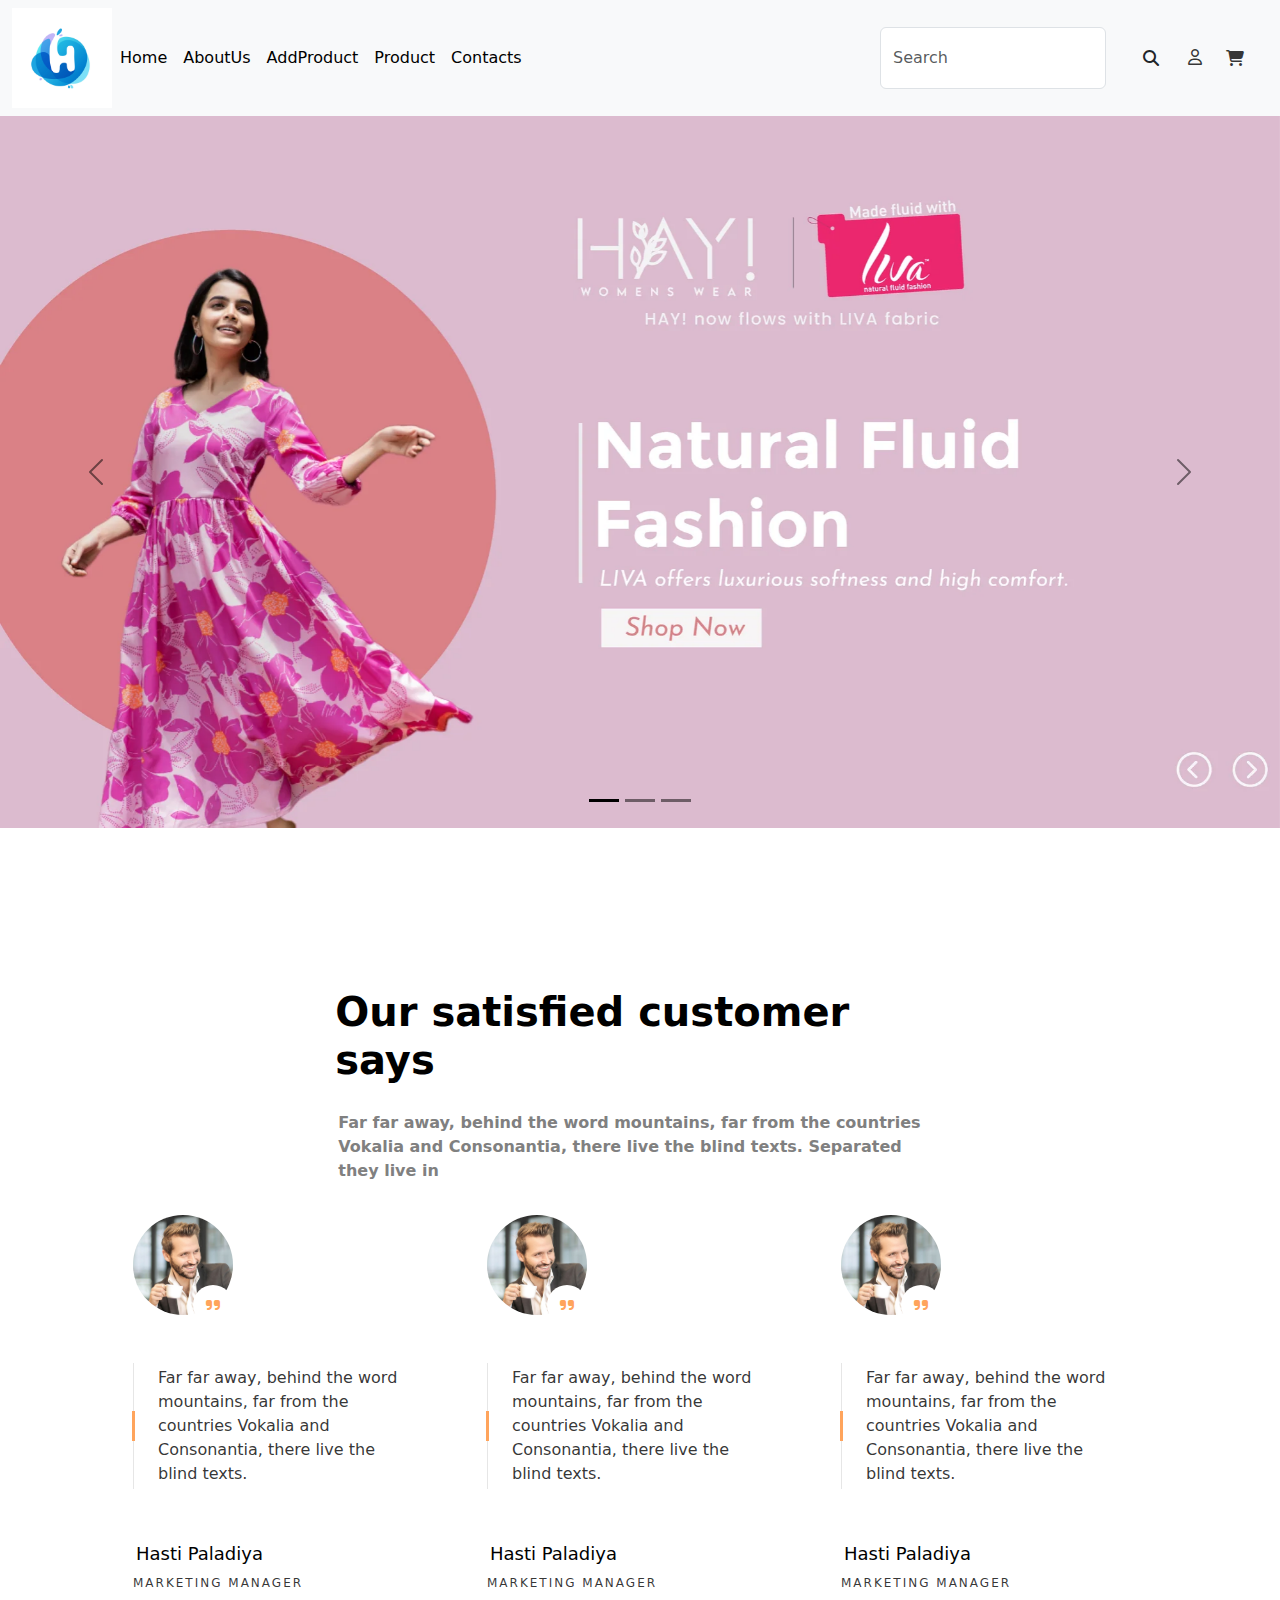
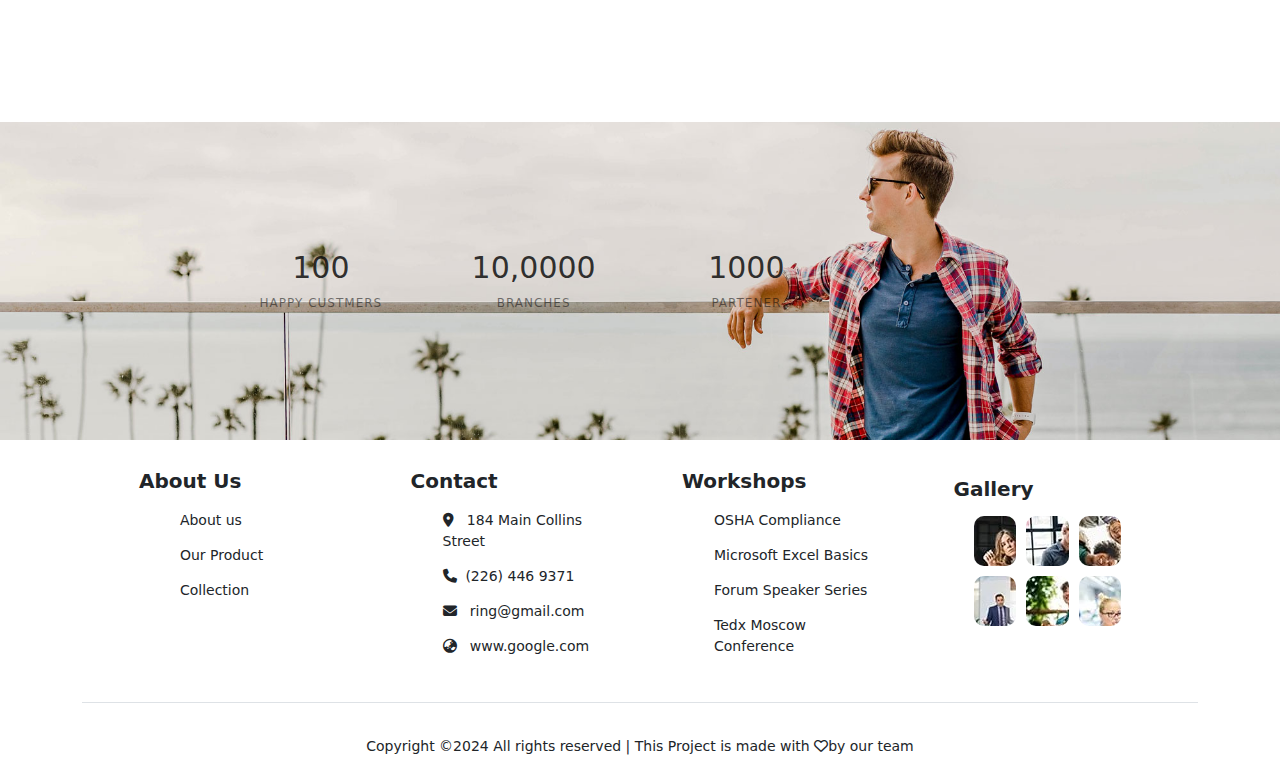
<file: index.html>
<!DOCTYPE html>
<html lang="en">
<head>
    <meta charset="UTF-8">
    <meta name="viewport" content="width=device-width, initial-scale=1.0">
    <title>website</title>
    <link href="https://cdn.jsdelivr.net/npm/bootstrap@5.3.3/dist/css/bootstrap.min.css" rel="stylesheet" integrity="sha384-QWTKZyjpPEjISv5WaRU9OFeRpok6YctnYmDr5pNlyT2bRjXh0JMhjY6hW+ALEwIH" crossorigin="anonymous">
    <script src="https://cdn.jsdelivr.net/npm/bootstrap@5.3.3/dist/js/bootstrap.bundle.min.js" integrity="sha384-YvpcrYf0tY3lHB60NNkmXc5s9fDVZLESaAA55NDzOxhy9GkcIdslK1eN7N6jIeHz" crossorigin="anonymous"></script>
<link rel="stylesheet" href="/css/all.min.css">
<link rel="stylesheet" href="/css/style.css">
</head>
<body>
   <div id="navbar"></div>

   <section class="padding-80">
    <div id="carouselExampleDark" class="carousel carousel-dark slide">
        <div class="carousel-indicators">
          <button type="button" data-bs-target="#carouselExampleDark" data-bs-slide-to="0" class="active" aria-current="true" aria-label="Slide 1"></button>
          <button type="button" data-bs-target="#carouselExampleDark" data-bs-slide-to="1" aria-label="Slide 2"></button>
          <button type="button" data-bs-target="#carouselExampleDark" data-bs-slide-to="2" aria-label="Slide 3"></button>
        </div>
        <div class="carousel-inner">
          <div class="carousel-item active" data-bs-interval="10000">
            <img src="/images/web-banners-6.webp" class="d-block w-100" alt="...">
            <!-- <h2 class="womens">Women Collection 2024</h2>
            <button class="btn btn-info collecttion">View Collection</button> -->
           
          </div>
          <div class="carousel-item" data-bs-interval="2000">
            <img src="/images/ec-web-banners_3cd9816d-08df-4107-af7a-470e6a4978a6.webp" class="d-block w-100" alt="...">
            <!-- <div class="carousel-caption d-none d-md-block">
              <h5>Second slide label</h5>
              <p>Some representative placeholder content for the second slide.</p>
            </div> -->
          </div>
          <div class="carousel-item">
            <img src="/images/hand-drawn-fashion-collection-facebook-cover_23-2149919666.jpg" class="d-block w-100" alt="...">
            <!-- <div class="carousel-caption d-none d-md-block">
              <h5>Third slide label</h5>
              <p>Some representative placeholder content for the third slide.</p>
            </div> -->
          </div>
        </div>
        <button class="carousel-control-prev" type="button" data-bs-target="#carouselExampleDark" data-bs-slide="prev">
          <span class="carousel-control-prev-icon" aria-hidden="true"></span>
          <span class="visually-hidden">Previous</span>
        </button>
        <button class="carousel-control-next" type="button" data-bs-target="#carouselExampleDark" data-bs-slide="next">
          <span class="carousel-control-next-icon" aria-hidden="true"></span>
          <span class="visually-hidden">Next</span>
        </button>
      </div>
   </section>
<div id="boxes"></div>
   <section class="padding-80 stistify-cus padding-top">
    <div class="container">
        <div class="row justify-content-center mb-5 pb-3">
            <div class="col-md-7 heading-section">
                <h2 class="mb-4">Our satisfied customer says</h2>
                <p>Far far away, behind the word mountains, far from the countries Vokalia and Consonantia, there live the blind texts. Separated they live in</p>
            </div>
        </div>
        <div class="row">
            <div class="col-md-12 d-flex">
               <div class="center" style="width: 350px; margin-right: 30px;" >
                <div class="item">
                    <div class="photo p-4 pb-5">
                        <div class="user-img mb-5" style="background-image: url(/images/person_1.jpg);">
                            <span class="quate d-flex align-items-center justify-content-center">
                                <i class="fa-solid fa-quote-right"></i> </span>
                            
                        </div>
                        <div class="text-inf">
                            <p class="mb-5 pl-4 line">Far far away, behind the word mountains, far from the countries Vokalia and Consonantia, there live the blind texts.</p>
                            <p class="name">Hasti Paladiya</p>
                            <span class="position">Marketing Manager</span>
                        </div>
                    </div>
                </div>
               </div>
               <div class="center" style="width: 350px; margin-right: 30px;" >
                <div class="item">
                    <div class="photo p-4 pb-5">
                        <div class="user-img mb-5" style="background-image: url(/images/person_1.jpg);">
                            <span class="quate d-flex align-items-center justify-content-center">
                                <i class="fa-solid fa-quote-right"></i> </span>
                            
                        </div>
                        <div class="text-inf">
                            <p class="mb-5 pl-4 line">Far far away, behind the word mountains, far from the countries Vokalia and Consonantia, there live the blind texts.</p>
                            <p class="name">Hasti Paladiya</p>
                            <span class="position">Marketing Manager</span>
                        </div>
                    </div>
                </div>
               </div>
               <div class="center" style="width: 350px; margin-right: 30px;" >
                <div class="item">
                    <div class="photo p-4 pb-5">
                        <div class="user-img mb-5" style="background-image: url(/images/person_1.jpg);">
                            <span class="quate d-flex align-items-center justify-content-center">
                                <i class="fa-solid fa-quote-right"></i> </span>
                            
                        </div>
                        <div class="text-inf">
                            <p class="mb-5 pl-4 line">Far far away, behind the word mountains, far from the countries Vokalia and Consonantia, there live the blind texts.</p>
                            <p class="name">Hasti Paladiya</p>
                            <span class="position">Marketing Manager</span>
                        </div>
                    </div>
                </div>
               </div>
            </div>

        </div>
    </div>
   </section>

   <section class="bckg-img f-section f-counter" id="section-counter" style="background-image: url(/images/bg_4.jpg);">
    <div class="container"> 
        <div class="row justify-content-center">
            <div class="col-10">
                <div class="row py-5">
                    <div class="col-3 d-flex justify-content-center f-animate">
                        <div class="text-center">
                            <div class="text">
                                <h2 class="number" id="count1">100</h2>
                                <span>Happy Custmers</span>
                            </div>
                        </div>

                    </div>
                    <div class="col-3 d-flex justify-content-center f-animate">
                        <div class="text-center">
                            <div class="text">
                                <h2 class="number" id="count2">10,0000</h2>
                                <span>branches</span>
                            </div>
                        </div>

                    </div>
                    <div class="col-3 d-flex justify-content-center f-animate">
                        <div class="text-center">
                            <div class="text">
                                <h2 class="number" id="count3">1000</h2>
                                <span>partener</span>
                            </div>
                        </div>

                    </div>
                  
                </div>

            </div>

        </div>

    </div>
   </section>

   <!-- footer section start -->
   <div id="footer"></div>

</body>
<script src="/js/index.js" type="module"></script>
</html>
</file>
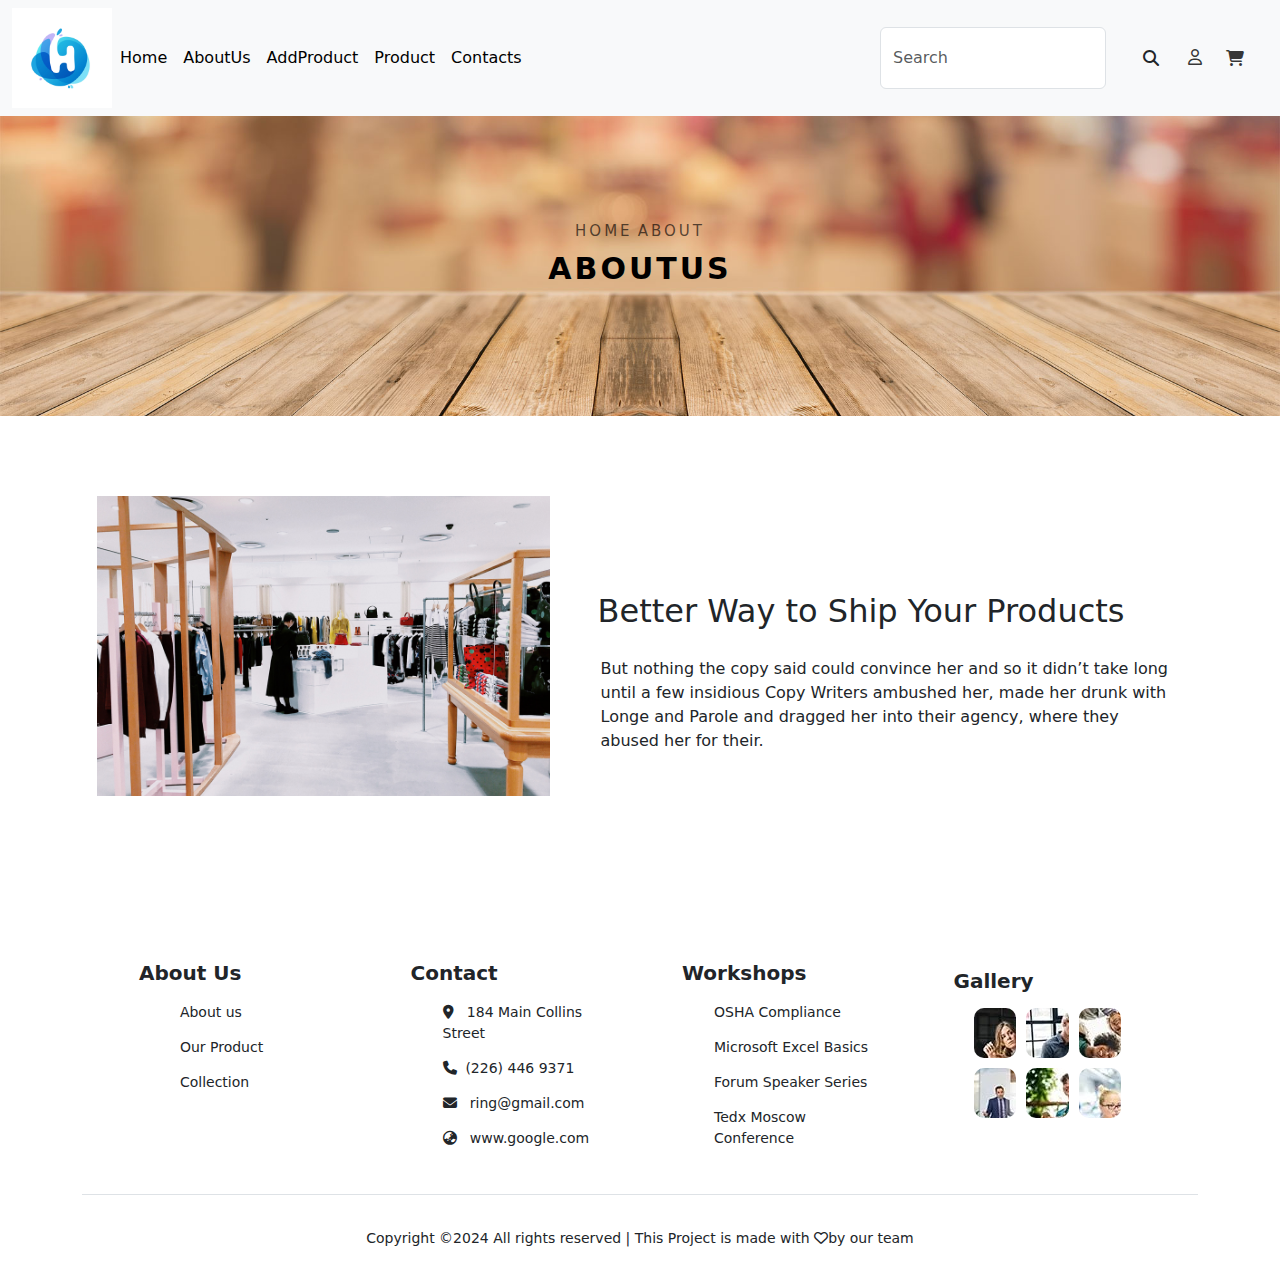
<file: pages/about.html>
<!DOCTYPE html>
<html lang="en">
<head>
    <meta charset="UTF-8">
    <meta name="viewport" content="width=device-width, initial-scale=1.0">
    <title>contact</title>
    <link href="https://cdn.jsdelivr.net/npm/bootstrap@5.3.3/dist/css/bootstrap.min.css" rel="stylesheet" integrity="sha384-QWTKZyjpPEjISv5WaRU9OFeRpok6YctnYmDr5pNlyT2bRjXh0JMhjY6hW+ALEwIH" crossorigin="anonymous">
    <script src="https://cdn.jsdelivr.net/npm/bootstrap@5.3.3/dist/js/bootstrap.bundle.min.js" integrity="sha384-YvpcrYf0tY3lHB60NNkmXc5s9fDVZLESaAA55NDzOxhy9GkcIdslK1eN7N6jIeHz" crossorigin="anonymous"></script>
<link rel="stylesheet" href="/css/all.min.css">
<link rel="stylesheet" href="/css/style.css">
</head>
<body>
   <div id="navbar"></div>
   <section>
    <div class="hero-wrap hero-bread" style="background-image: url('/images/bg_6.jpg');">
        <div class="container">
            <div class="row no-gutters slider-text align-items-center justify-content-center">
                <div class="col-md-9 ftco-animate text-center ">
                    <p class="breadcrumbs">
                        <span>home</span>
                        <span>about</span>
                    </p>
                    <h1 class="mb-0 bread">aboutus</h1>
                </div>
            </div>

        </div>
</section>
<section class="padding-top">
    <div class="container">
        <div class="row">
            <div class="col-md-5 hero-wrap p-md-5 d-flex justify-content-center align-items-center" style="background-image: url(/images/about.jpg);"></div>
               
            
            <div class="col-md-7 py-5 wrap-about pb-md-5">
                <div class="heading-about mb-4 mt-md-5">
                    <div class="ml-md-0">
                        <h2 class="mb-4">Better Way to Ship Your Products</h2>
                    </div>
                </div>
                <div class="pb-md-5">
                    <p>But nothing the copy said could convince her and so it didn’t take long until a few insidious Copy Writers ambushed her, made her drunk with Longe and Parole and dragged her into their agency, where they abused her for their.</p>
                    <div class="row fl-service">
                        <div class="col-lg-4 text-center d-flex align-self-stretch"></div>
                       

                    </div>
                </div>
            </div>
        </div>
        </div>

    </div>
</section>
<section class="padding-top">
    <div id="footer"></div>
   </section>
   </body>
   <script type="module" src="/js/about.js"></script>
</html>
</file>
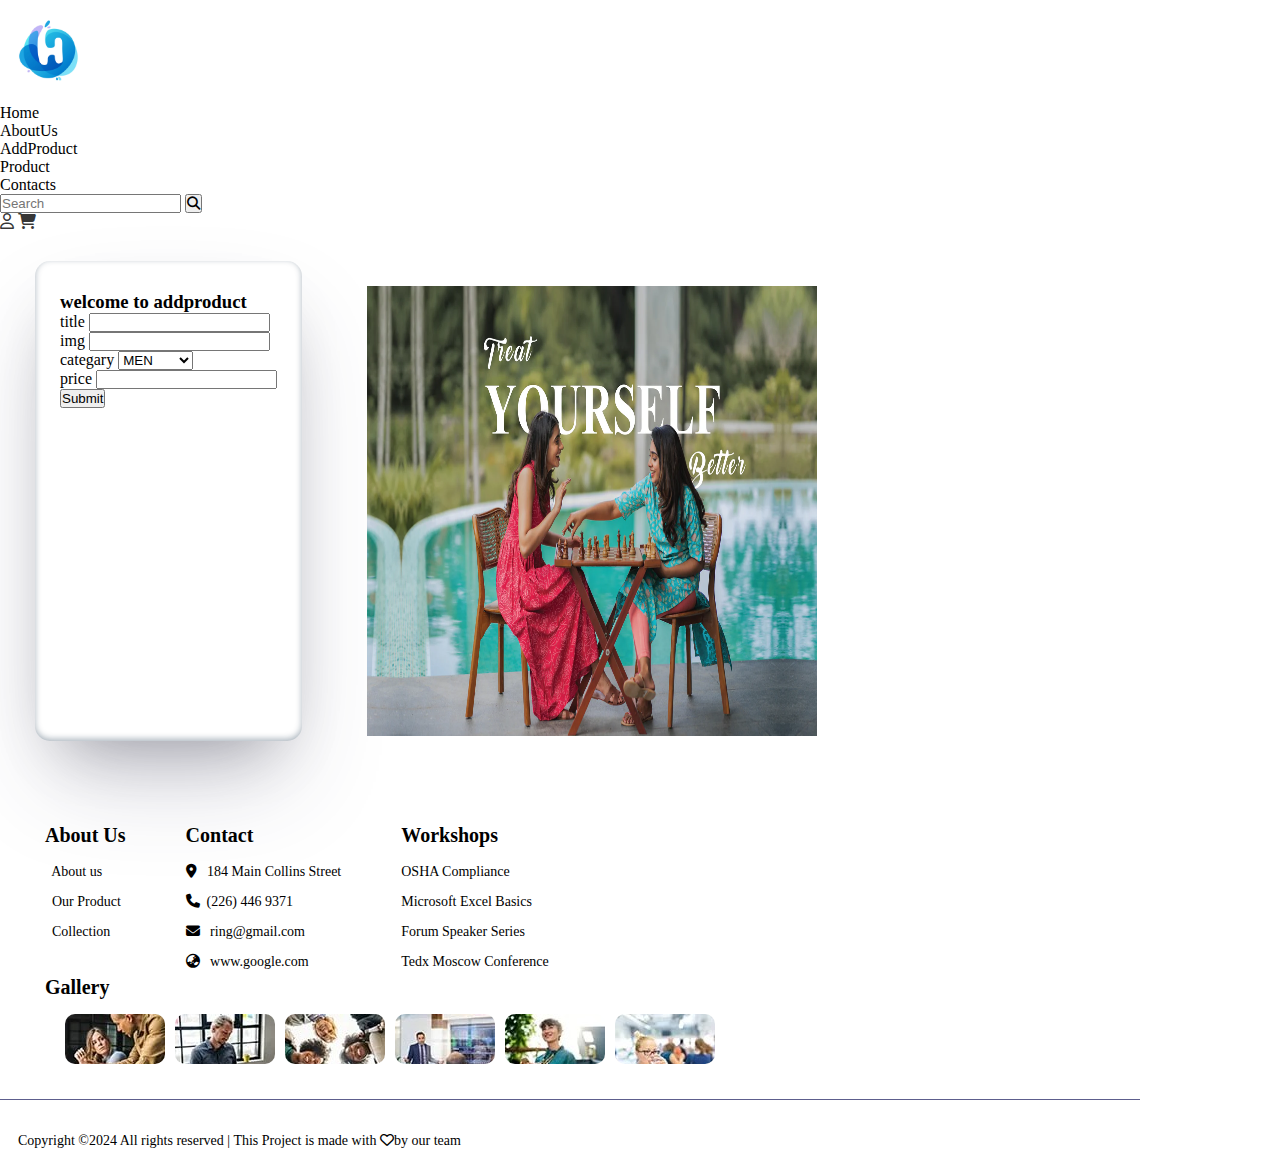
<file: pages/addproduct.html>
<!DOCTYPE html>
<html lang="en">
<head>
    <meta charset="UTF-8">
    <meta name="viewport" content="width=device-width, initial-scale=1.0">
    <title>Document</title>
    <link href="https://cdn.jsdelivr.net/npm/bootstrap@5.0.2/dist/css/bootstrap.min.css" rel="stylesheet" integrity="sha384-EVSTQN3/azprG1Anm3QDgpJLIm9Nao0Yz1ztcQTwFspd3yD65VohhpuuCOmLASjC" crossorigin="anonymous">
    <script src="https://cdn.jsdelivr.net/npm/bootstrap@5.0.2/dist/js/bootstrap.bundle.min.js" integrity="sha384-MrcW6ZMFYlzcLA8Nl+NtUVF0sA7MsXsP1UyJoMp4YLEuNSfAP+JcXn/tWtIaxVXM" crossorigin="anonymous"></script>
<link rel="stylesheet" href="/css/all.min.css">
<link rel="stylesheet" href="/css/style.css">
</head>
<body>

   

  <div id="navbar"></div>
    
    

    <!-- product -->

    <div class="row">
        <div class="col-6 form-box">
            <form id="product_data" class="w-75 m-auto mt-5 mb-5">
              <h3 class="text-center">welcome to addproduct</h3>
                <div class="mb-3">
                  <label for="name" class="form-label">title</label>
                  <input type="name" class="form-control" id="name" aria-describedby="name">
                </div>
                <div class="mb-3">
                    <label for="img" class="form-label">img</label>
                    <input type="url" class="form-control" id="img" aria-describedby="img">
                  </div>
                  <div class="mb-3">
                    <label for="cate" class="form-label">categary</label>
                    <select class="form-select" aria-label="Default select example" id="cate">
                        <label for="cate" class="form-label">categary</label>
                        <option value="men">MEN </option>
                        <option value="women">WOMEN</option>
                        <option value="kid">KID</option>
                    </select>
                  </div>
                  <div class="mb-3">
                    <label for="price" class="form-label">price</label>
                    <input type="number" class="form-control" id="price" aria-describedby="price">
                  </div>
                <button type="submit" class="btn btn-secondary p-2">Submit</button>
              </form>
        </div>
                        <div class="col-6 ">
                            <div class="add-bg">

                                <img src="/images/p-9.webp" alt="">

                              
                          

                            </div>
                        </div>

                    </div>
                    <div id="footer"></div>

    </div>

</body>
<script src="/js/addproduct.js" type="module"></script>
</html>
</file>
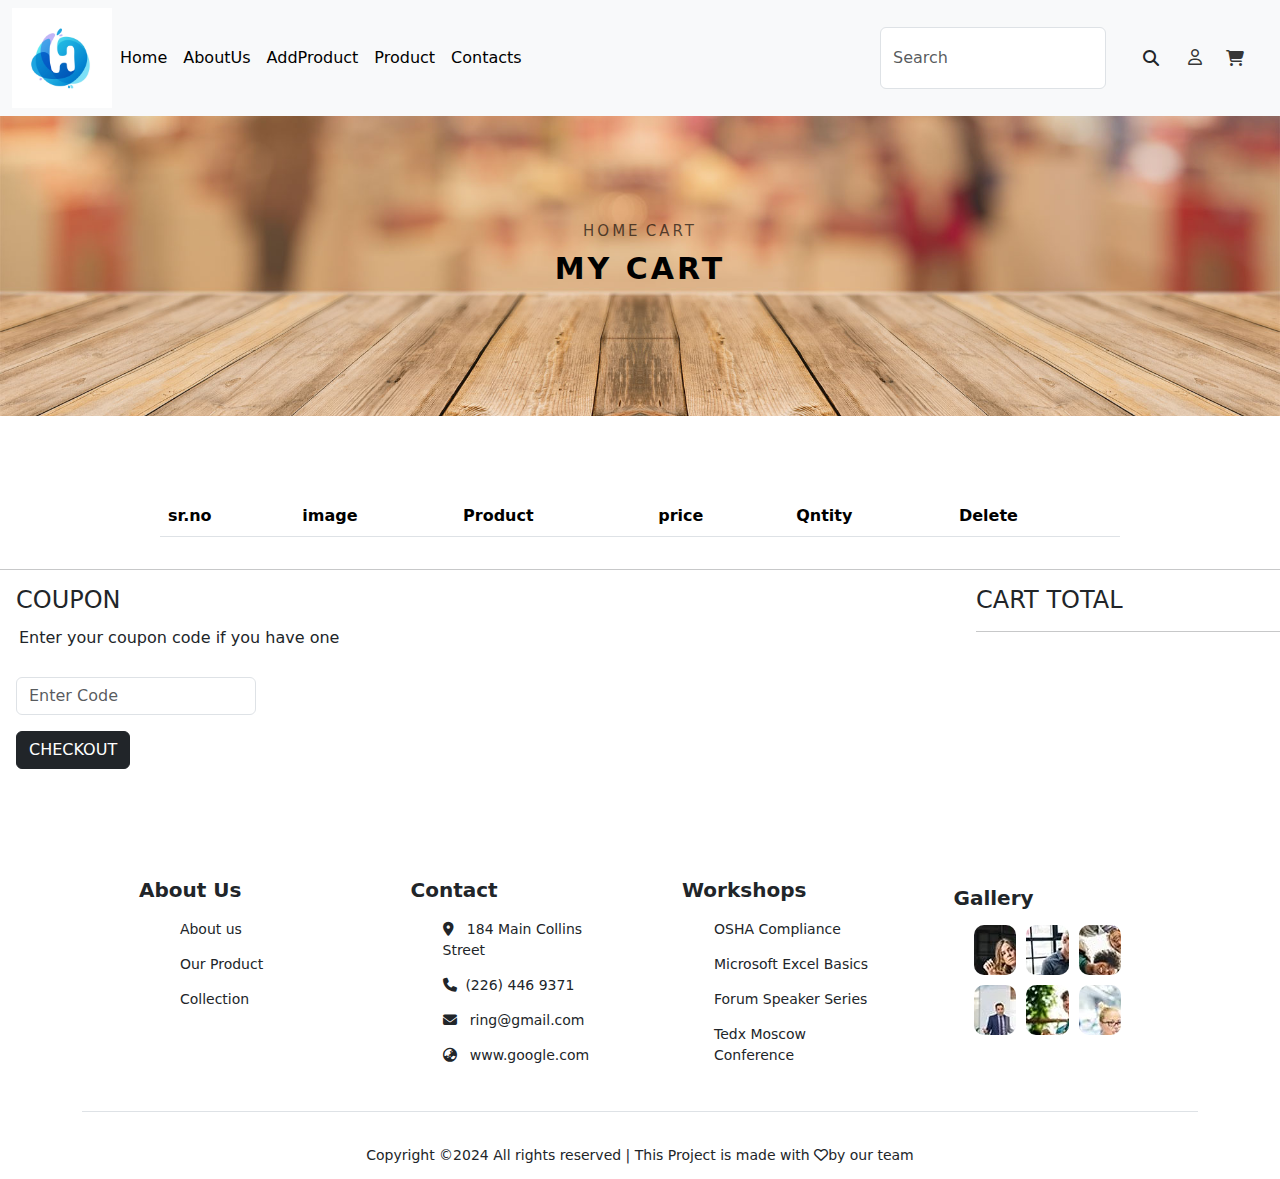
<file: pages/cart.html>
<!DOCTYPE html>
<html lang="en">
<head>
    <meta charset="UTF-8">
    <meta name="viewport" content="width=device-width, initial-scale=1.0">
    <title>Document</title>
    <link href="https://cdn.jsdelivr.net/npm/bootstrap@5.3.3/dist/css/bootstrap.min.css" rel="stylesheet" integrity="sha384-QWTKZyjpPEjISv5WaRU9OFeRpok6YctnYmDr5pNlyT2bRjXh0JMhjY6hW+ALEwIH" crossorigin="anonymous">
    <script src="https://cdn.jsdelivr.net/npm/bootstrap@5.3.3/dist/js/bootstrap.bundle.min.js" integrity="sha384-YvpcrYf0tY3lHB60NNkmXc5s9fDVZLESaAA55NDzOxhy9GkcIdslK1eN7N6jIeHz" crossorigin="anonymous"></script>
<link rel="stylesheet" href="/css/all.min.css">
<link rel="stylesheet" href="/css/style.css">
</head>
<body>
    <div id="navbar"></div>
    <section>
    <div class="hero-wrap hero-bread" style="background-image: url('/images/bg_6.jpg');">
        <div class="container">
        <div class="row no-gutters slider-text align-items-center justify-content-center">
            <div class="col-md-9 ftco-animate text-center ">
                <p class="breadcrumbs">
                  <span>home</span>
                  <span>cart</span>
                </p>
                <h1 class="mb-0 bread">my cart</h1>
            </div>
        </div>

    </div>
    </section>
   <section class="padding-top">
    <div class="d-flex justify-content-center">
        <table class="table table-striped w-75">
            <thead>
                <tr>
                    <th>sr.no</th>
                    <th>image</th>
                    <th>Product</th>
                    <th>price</th>
                    <th>Qntity</th>
                    <th>Delete</th>
                </tr>
            </thead>
            <tbody id="tbody"></tbody>
        </table>
    </div>
   </section>
   <hr>
   <section class="padding-80 bg-color d-flex">
    
    <div class="col-9 ms-3">
        <h4 class="text-uppercase">coupon</h4>
        <p class="fw-light">Enter your coupon code if you have one</p>
       <form id="check-data">
        <input type="number" class="form-control w-25 mt-4" id="coupon" placeholder="Enter Code">
        <!-- <a href="/pages/checkout.html"> -->
            <button class="btn chek-btn btn-dark mt-3" id="check" type="submit">CHECKOUT</button>
         <!-- </a> -->
       </form>
    </div>
    <div class="col-3">
        <h4 class="text-uppercase">Cart total</h4>
        <hr>
        <div id="subtotal"></div>
     
    </div>

</section>
<div id="footer"></div>
</body>
<script src="/js/cart.js" type="module"></script>
</html>
</file>
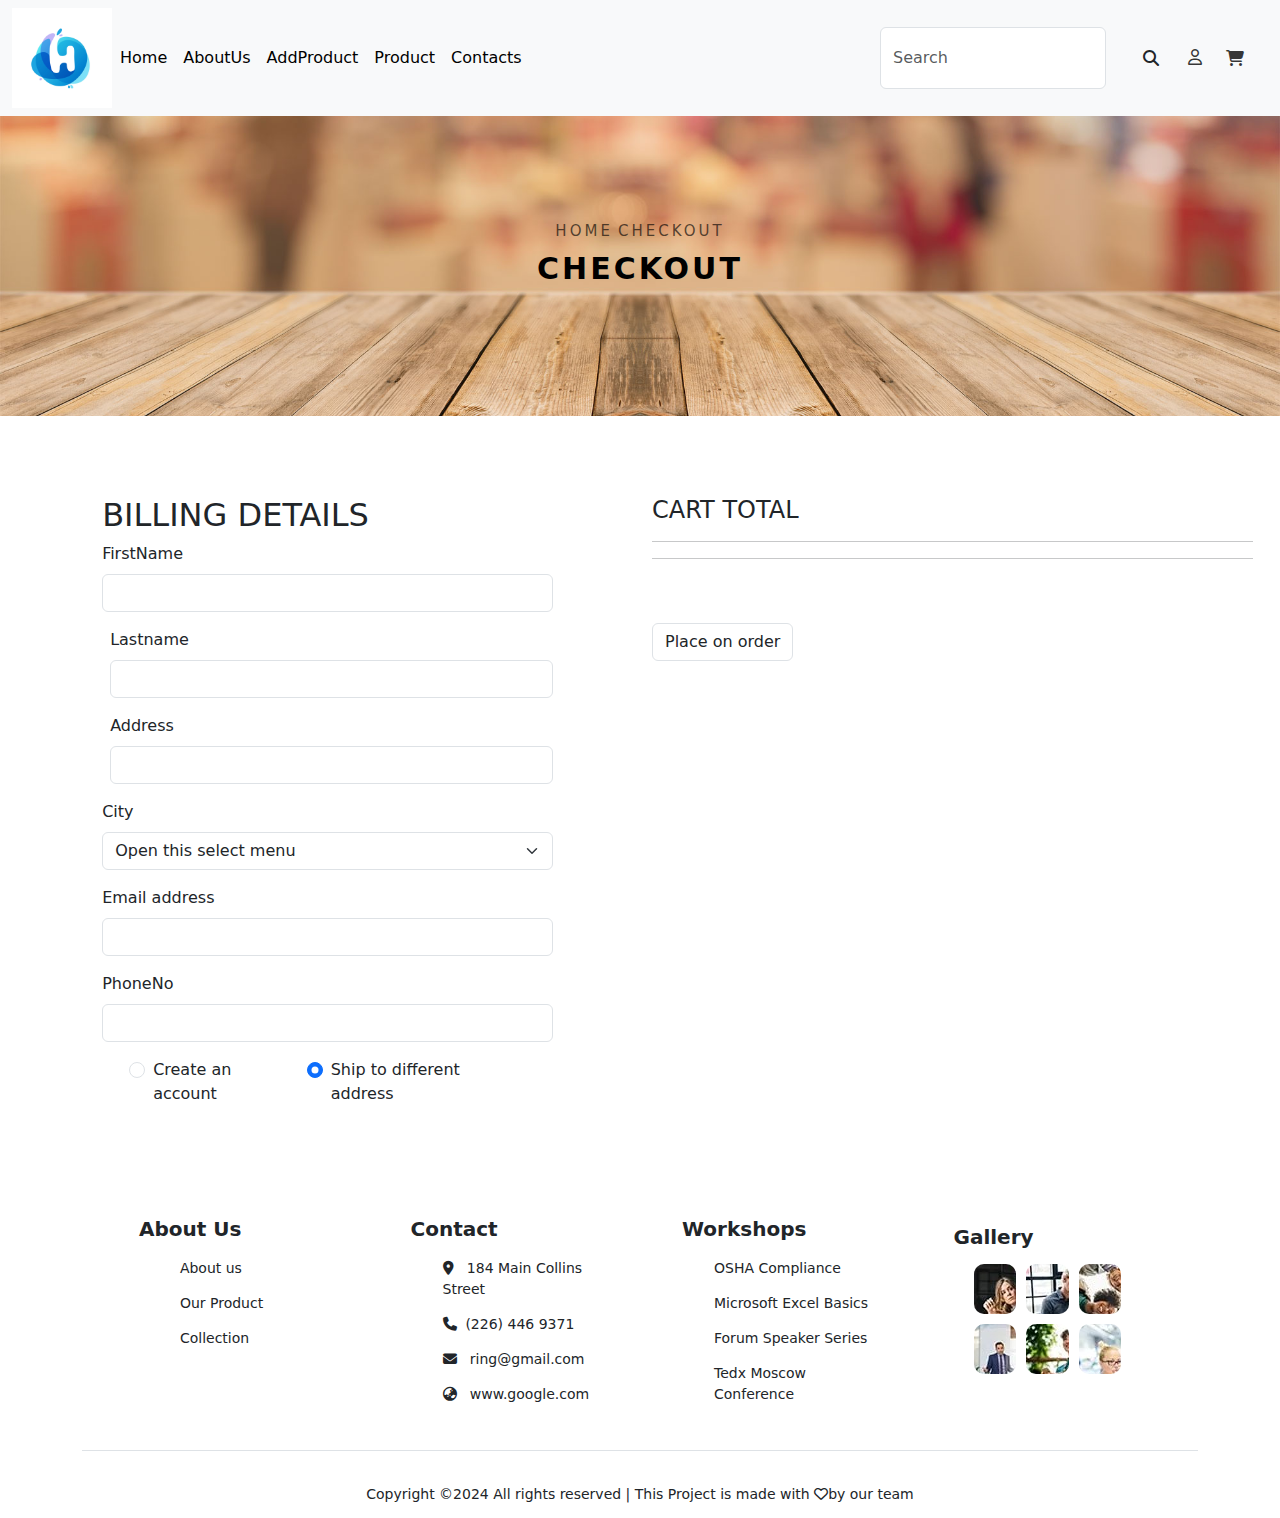
<file: pages/checkout.html>
<!DOCTYPE html>
<html lang="en">

<head>
    <meta charset="UTF-8">
    <meta name="viewport" content="width=device-width, initial-scale=1.0">
    <title>Document</title>
    <link href="https://cdn.jsdelivr.net/npm/bootstrap@5.3.3/dist/css/bootstrap.min.css" rel="stylesheet"
        integrity="sha384-QWTKZyjpPEjISv5WaRU9OFeRpok6YctnYmDr5pNlyT2bRjXh0JMhjY6hW+ALEwIH" crossorigin="anonymous">
    <script src="https://cdn.jsdelivr.net/npm/bootstrap@5.3.3/dist/js/bootstrap.bundle.min.js"
        integrity="sha384-YvpcrYf0tY3lHB60NNkmXc5s9fDVZLESaAA55NDzOxhy9GkcIdslK1eN7N6jIeHz"
        crossorigin="anonymous"></script>
    <link rel="stylesheet" href="/css/all.min.css">
    <link rel="stylesheet" href="/css/style.css">
</head>

<body>
    <div id="navbar"></div>
    <section>
        <div class="hero-wrap hero-bread" style="background-image: url('/images/bg_6.jpg');">
            <div class="container">
                <div class="row no-gutters slider-text align-items-center justify-content-center">
                    <div class="col-md-9 ftco-animate text-center ">
                        <p class="breadcrumbs">
                            <span>home</span>
                            <span>checkout</span>
                        </p>
                        <h1 class="mb-0 bread">checkout</h1>
                    </div>
                </div>

            </div>
    </section>

    <section class="padding-top padding-80">
        <div class="row">
            <div class="col-6">
                <form class="w-75 m-auto">
                    <h2 class="fw-light text-uppercase">Billing Details</h2>
                    
                    
                            <div class="mb-3">
                                <label for="exampleInputEmail1" class="form-label">FirstName</label>
                                <input type="text" class="form-control" id="first" aria-describedby="emailHelp">
                                
                            </div>
                            <div class="mb-3 ms-2">
                                <label for="exampleInputPassword1" class="form-label">Lastname</label>
                                <input type="text" class="form-control " id="last">
                            </div>
                            <div class="mb-3 ms-2">
                                <label for="exampleInputPassword1" class="form-label">Address</label>
                                <input type="text" class="form-control " id="address">
                            </div>
            
                    
                    <div class="mb-3">
                        <label for="exampleInputPassword1" class="form-label">City</label>
                        <select class="form-select" aria-label="Default select example">
                            <option selected>Open this select menu</option>
                            <option value="Surat">Surat</option>
                            <option value="Mumbai">Mumbai</option>
                            <option value="Ahamdabad">Ahamdabad</option>
                        </select>
                    </div>
                    <div class="mb-3">
                        <label for="exampleInputEmail1" class="form-label">Email address</label>
                        <input type="email" class="form-control " id="exampleInputEmail1" aria-describedby="emailHelp">
                        
                    </div>
                    <div class="mb-3">
                        <label for="exampleInputEmail1" class="form-label">PhoneNo</label>
                        <input type="number" class="form-control " id="phone" aria-describedby="emailHelp">
                        
                    </div>
                    <div class="row">
                         <div class="d-flex">
                            <div class="form-check ">
                                <input class="form-check-input" type="radio" name="flexRadioDefault" id="flexRadioDefault1">
                                <label class="form-check-label me-2" for="flexRadioDefault1">
                                  Create an account
                                </label>
                              </div>
                              <div class="form-check">
                                <input class="form-check-input" type="radio" name="flexRadioDefault" id="flexRadioDefault2" checked>
                                <label class="form-check-label" for="flexRadioDefault2">
                                  Ship to different address  </label>
                              </div>
                        </div>
                    </div>
                   
                    
                </form>
          
            </div>
            <div class="col-6">
                
                     <h4 class="text-uppercase">Cart total</h4> 
                   <hr>
                    <div id="total">

                    </div>
                    <hr>
                 <a href="/index.html">
                    <button class="btn border chek-btn mt-5" id="check">Place on order</button>
                 </a>
                

            </div>
        </div>
    </section>
    <div id="footer"></div>
</body>
<script src="/js/checkout.js" type="module"></script>

</html>
</file>
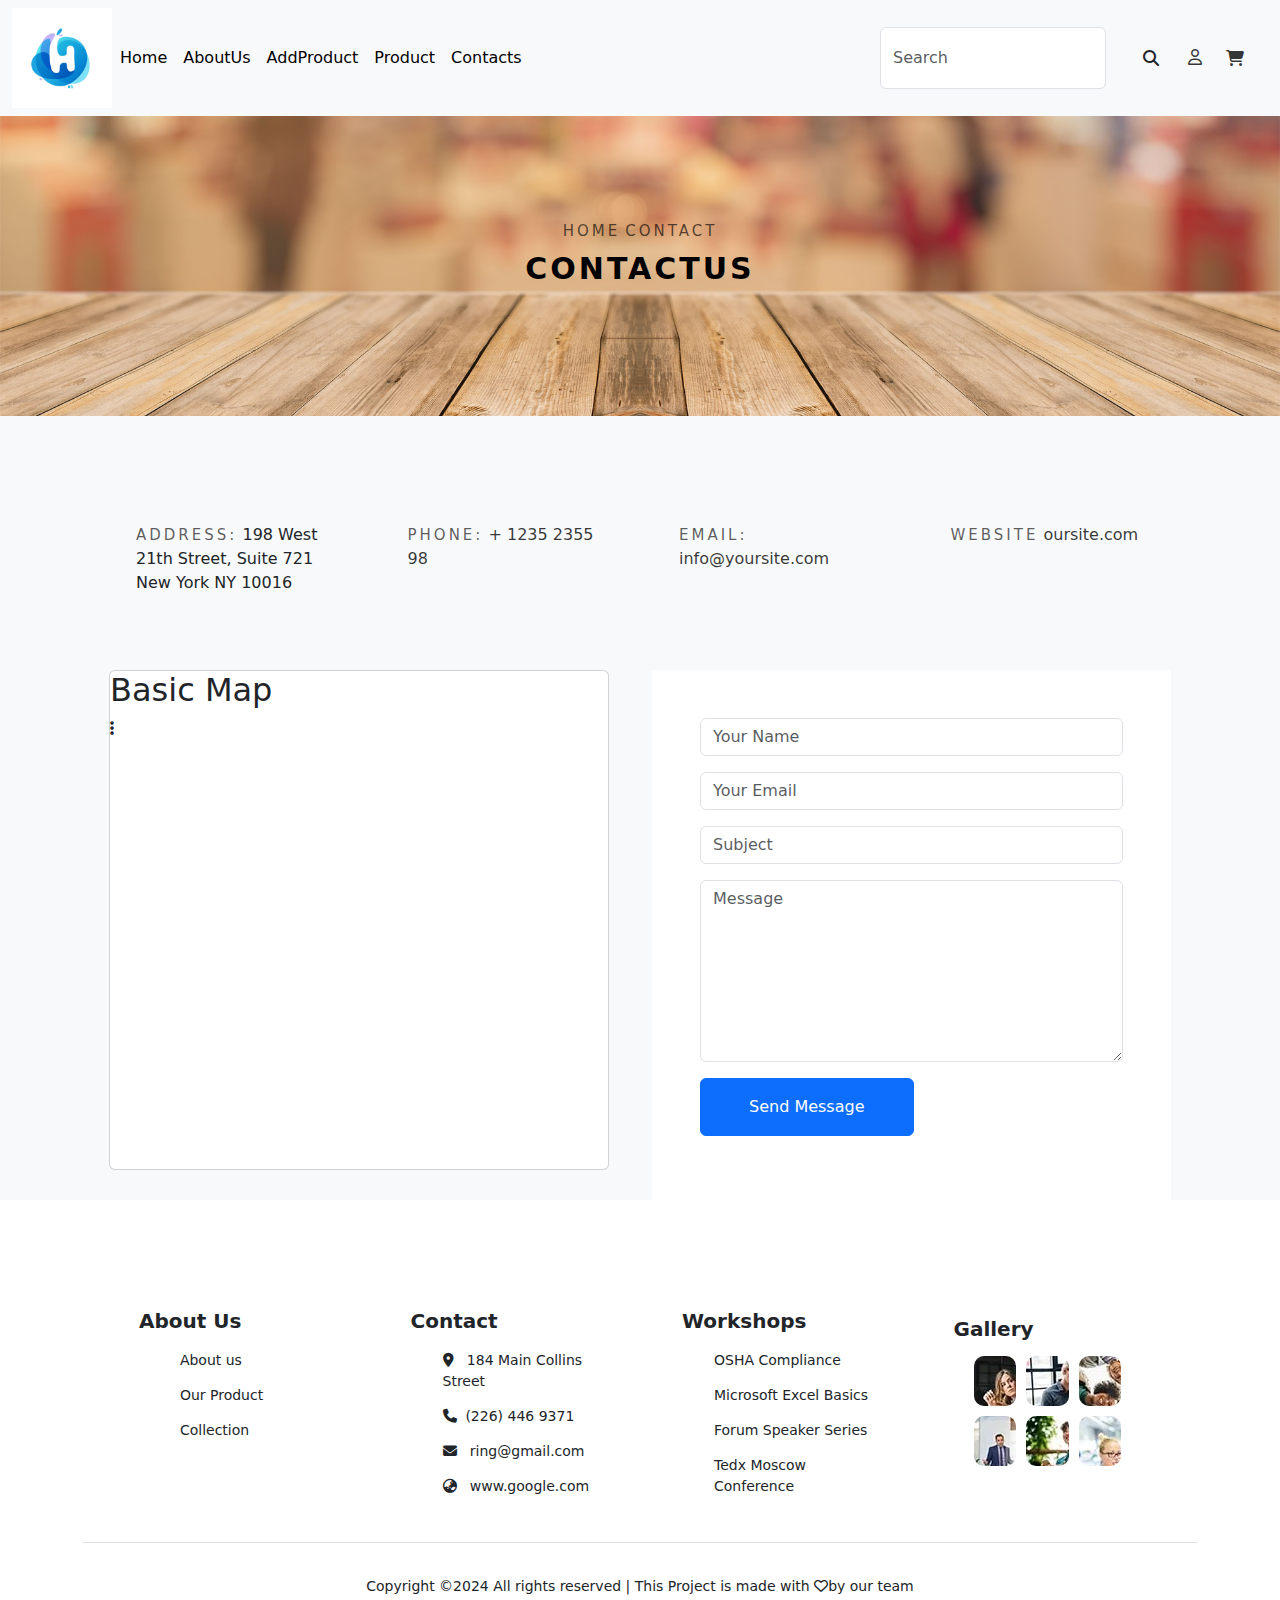
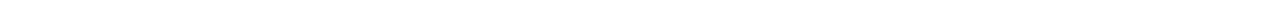
<file: pages/contact.html>
<!DOCTYPE html>
<html lang="en">
<head>
    <meta charset="UTF-8">
    <meta name="viewport" content="width=device-width, initial-scale=1.0">
    <title>contact page</title>
    <link href="https://cdn.jsdelivr.net/npm/bootstrap@5.3.3/dist/css/bootstrap.min.css" rel="stylesheet" integrity="sha384-QWTKZyjpPEjISv5WaRU9OFeRpok6YctnYmDr5pNlyT2bRjXh0JMhjY6hW+ALEwIH" crossorigin="anonymous">
    <script src="https://cdn.jsdelivr.net/npm/bootstrap@5.3.3/dist/js/bootstrap.bundle.min.js" integrity="sha384-YvpcrYf0tY3lHB60NNkmXc5s9fDVZLESaAA55NDzOxhy9GkcIdslK1eN7N6jIeHz" crossorigin="anonymous"></script>
<link rel="stylesheet" href="/css/all.min.css">
<link rel="stylesheet" href="/css/style.css">
</head>
<body>
   <div id="navbar"></div>
   <section>
    <div class="hero-wrap hero-bread" style="background-image: url('/images/bg_6.jpg');">
        <div class="container">
            <div class="row no-gutters slider-text align-items-center justify-content-center">
                <div class="col-md-9 ftco-animate text-center ">
                    <p class="breadcrumbs">
                        <span>home</span>
                        <span>contact</span>
                    </p>
                    <h1 class="mb-0 bread">Contactus</h1>
                </div>
            </div>

        </div>
</section>
<section class="bg-light padding-top"> 
    <div class="container">
        <div class="row  d-flex mb-5 contact-infos">
            <div class="w-100"></div>
            <div class="col-md-3 d-flex">
                <div class="infos bg-light p-4">
                    <p>
                        <span>Address:</span>
                        198 West 21th Street, Suite 721 New York NY 10016
                    </p>
                </div>
            </div>
            <div class="col-md-3 d-flex">
                <div class="infos bg-light p-4">
                    <p>
                        <span>Phone:</span>
                        <a href="tel://1234567920">+ 1235 2355 98</a>
                    </p>
                </div>
            </div>
            <div class="col-md-3 d-flex">
                <div class="infos bg-light p-4">
                    <p>
                        <span>email:</span>
                        <a href="mailto:info@yoursite.com">info@yoursite.com</a>
                    </p>
                </div>
            </div>
            <div class="col-md-3 d-flex">
                <div class="infos bg-light p-4">
                    <p>
                        <span>website</span>
                        <a href="#">oursite.com</a>
                    </p>
                </div>
            </div>
        </div>
        <div class="row block-9">
            <div class="col-md-6 order-md-last d-flex">
                <form action="#" class="bg-white p-5 contact-form">
                    <div class="form-group mb-3">
                      <input type="text" class="form-control" placeholder="Your Name" fdprocessedid="wue4is">
                    </div>
                    <div class="form-group mb-3">
                      <input type="text" class="form-control" placeholder="Your Email" fdprocessedid="6n6dcr">
                    </div>
                    <div class="form-group mb-3">
                      <input type="text" class="form-control" placeholder="Subject" fdprocessedid="nkrm98">
                    </div>
                    <div class="form-group mb-3">
                      <textarea name="" id="" cols="30" rows="7" class="form-control" placeholder="Message"></textarea>
                    </div>
                    <div class="form-group mb-3">
                      <input type="submit" value="Send Message" class="btn btn-primary py-3 px-5" fdprocessedid="jrwg5q">
                    </div>
                  </form>

            </div>
            <div class="col-md-6 d-flex">
                <!-- <div id="map" class="bg-white" style="position: relative; overflow: hidden;"><div style="height: 100%; width: 100%; position: absolute; top: 0px; left: 0px; background-color: rgb(229, 227, 223);"><div class="gm-err-container"><div class="gm-err-content"><div class="gm-err-icon"><img src="https://maps.gstatic.com/mapfiles/api-3/images/icon_error.png" alt="" draggable="false" style="user-select: none;"></div><div class="gm-err-title">Sorry! Something went wrong.</div><div class="gm-err-message">This page didn't load Google Maps correctly. See the JavaScript console for technical details.</div></div></div></div></div> --> 
                <div class="">
                    <div class="card">
                        <div class="flex card-heading align-items-center justify-between">
                            <h2 class="card-title">Basic Map</h2> 
                            <i class="fa-solid fa-ellipsis-vertical"></i>
                        </div>
                       <div class="map">
                        <iframe src="https://www.google.com/maps/embed?pb=!1m18!1m12!1m3!1d462560.6827966657!2d54.897842464686526!3d25.076280454582772!2m3!1f0!2f0!3f0!3m2!1i1024!2i768!4f13.1!3m3!1m2!1s0x3e5f43496ad9c645%3A0xbde66e5084295162!2sDubai%20-%20United%20Arab%20Emirates!5e0!3m2!1sen!2sin!4v1701860056913!5m2!1sen!2sin" width="100%" height="330" style="border:0;" allowfullscreen="" loading="lazy" referrerpolicy="no-referrer-when-downgrade"></iframe>
                       </div>
                    </div>
            </div>
        </div>
    </div>
</section>

   <section class="padding-top">
    <div id="footer"></div>
   </section>
</body>

<script type="module" src="/js/contact.js"></script>
</html>
</file>
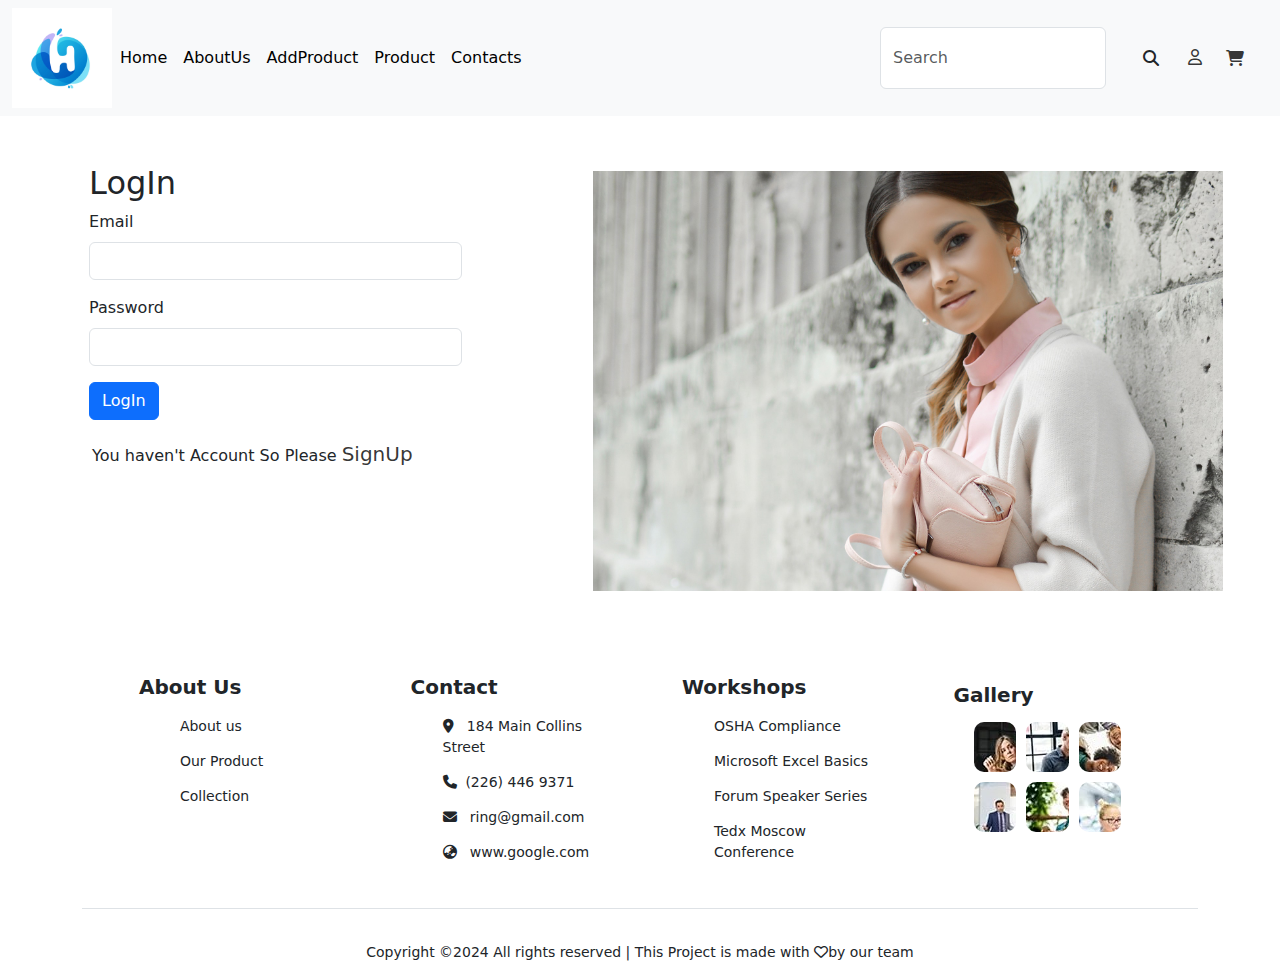
<file: pages/login.html>
<!DOCTYPE html>
<html lang="en">

<head>
    <meta charset="UTF-8">
    <meta name="viewport" content="width=device-width, initial-scale=1.0">
    <link href="https://cdn.jsdelivr.net/npm/bootstrap@5.3.3/dist/css/bootstrap.min.css" rel="stylesheet"
        integrity="sha384-QWTKZyjpPEjISv5WaRU9OFeRpok6YctnYmDr5pNlyT2bRjXh0JMhjY6hW+ALEwIH" crossorigin="anonymous">
    <script src="https://cdn.jsdelivr.net/npm/bootstrap@5.3.3/dist/js/bootstrap.bundle.min.js"
        integrity="sha384-YvpcrYf0tY3lHB60NNkmXc5s9fDVZLESaAA55NDzOxhy9GkcIdslK1eN7N6jIeHz"
        crossorigin="anonymous"></script>
    <link rel="stylesheet" href="/css/all.min.css">
    <link rel="stylesheet" href="/css/style.css">
    <title>Login Page</title>
</head>

<body>
    <div id="navbar"></div>

    <!-- login form section start -->
    <div class="row">
        <div class="col-5 form-box">
            <form id="data" class="w-75 mt-5 m-auto">
                <a href="/index.html"></a>
                <h2>LogIn</h2>
                <div class="mb-3">
                    <label for="email" class="form-label">Email</label>
                    <input type="email" class="form-control" id="email">
                </div>
                <div class="mb-3">
                    <label for="password" class="form-label">Password</label>
                    <input type="password" class="form-control" id="password">
                </div>
                <button type="submit" class="btn btn-primary">LogIn</button>
                <p class="mt-3 mb-5">You haven't Account So Please <a href="/pages/signup.html" class="fs-5"> SignUp</a>
                </p>
            </form>
        </div>
        <div class="col-7">
            <div class="login-bg">
                <img src="/images/signup.jpg" alt="">
            </div>
        </div>
    </div>

    <!-- footer section start -->
    <div id="footer"></div>
</body>
<script type="module" src="/js/login.js"></script>

</html>
</file>
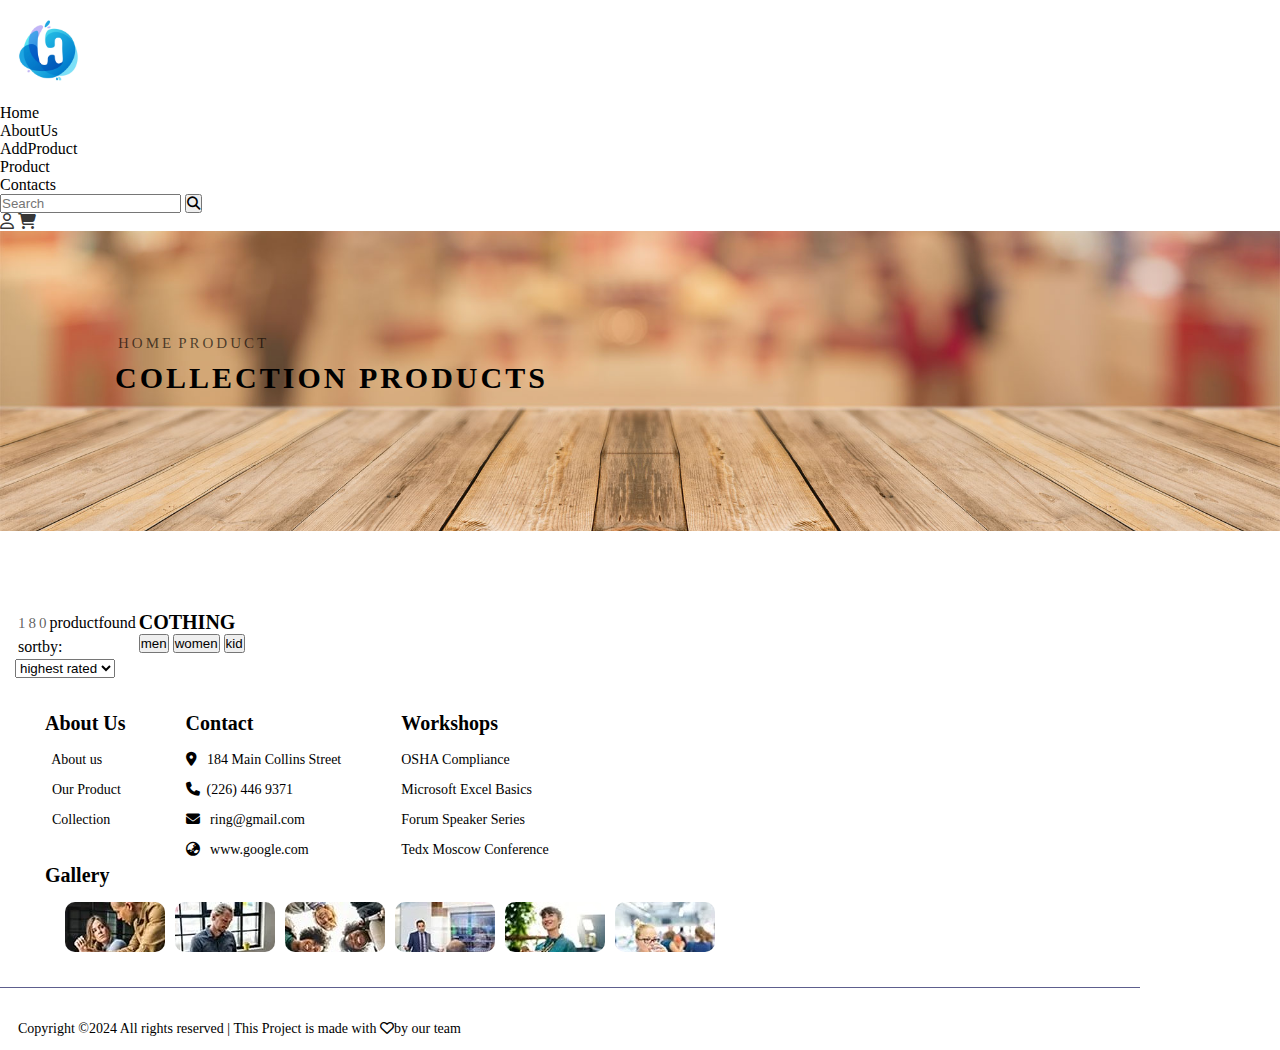
<file: pages/product.html>
<!DOCTYPE html>
<html lang="en">
  <head>
    <meta charset="UTF-8" />
    <meta name="viewport" content="width=device-width, initial-scale=1.0" />
    <title>Document</title>

    <link href="https://cdn.jsdelivr.net/npm/bootstrap@5.0.2/dist/css/bootstrap.min.css" rel="stylesheet" integrity="sha384-EVSTQN3/azprG1Anm3QDgpJLIm9Nao0Yz1ztcQTwFspd3yD65VohhpuuCOmLASjC" crossorigin="anonymous">
    <script src="https://cdn.jsdelivr.net/npm/bootstrap@5.0.2/dist/js/bootstrap.bundle.min.js" integrity="sha384-MrcW6ZMFYlzcLA8Nl+NtUVF0sA7MsXsP1UyJoMp4YLEuNSfAP+JcXn/tWtIaxVXM" crossorigin="anonymous"></script>
   
  <link rel="stylesheet" href="/css/all.min.css">
  <link rel="stylesheet" href="/css/style.css">
</head>
<body>
    <div id="navbar"></div>

      <!-- banner -->
    
      <div class="hero-wrap hero-bread" style="background-image: url('/images/bg_6.jpg');">
        <div class="container">
            <div class="row no-gutters slider-text align-items-center justify-content-center">
                <div class="col-md-9 ftco-animate text-center ">
                    <p class="breadcrumbs">
                      <span>home</span>
                      <span>product</span>
                    </p>
                    <h1 class="mb-0 bread">Collection Products</h1>
                </div>
            </div>
        </div>
    </div>
    
      <section class="padding bg-light">

      <div class="container">
        <div class="row">
          
          <div class="col-md-8 col-lg-10 order-md-last">
            <div class="col-12 col-md-8 col-lg-9">
              <div class="d-flex align-items-center justify-content-between">
                <div class="total-product">
                  <p><span>180</span>productfound</p>
                </div>
                <div class="product-sorting d-flex">
                  <p class="sort">sortby:</p>
                  <select name="" id="sort">
                    <option value="highest rated" >highest rated</option>
                    <option value="lower rated" >lower rated</option>
                  </select>
                </div>
              </div>
            </div>
            <div id="box"></div>
          </div>
          <div class="col-md-4 col-lg-2 sidebar">
            <div class="sidebar-box-2">
              <h2 class="heading mb-4">
                <a href="#">cothing</a>
              </h2>
              <button value="men" id="men" class="btn d-block">men</button>
              <button value="women" id="women" class=" btn d-block">women</button>
              <button value="kid" id="kid" class=" btn d-block">kid</button>
            </div>
            <!-- <div class="sidebar-box-2">
              <h2 class="heading mb-4">
                <a href="#">cothing</a>
              </h2>
              <ul>
                <li>
                  <a href="#">top & shirts</a>
                </li>
                <li>
                  <a href="#">dress</a>
                </li>
                <li>
                  <a href="#"> Shorts & Skirts</a>
                </li>
                <li>
                  <a href="#">Jackets</a>
                </li>
                <li>
                  <a href="#">Coats</a>
                </li>
                <li>
                  <a href="#">Sleeveless</a>
                </li>
                <li>
                  <a href="#">Trousers</a>
                </li>
                <li>
                  <a href="#">Winter Coats</a>
                </li>
                <li>
                  <a href="#">Jumpsuits</a>
                </li>
              </ul>
            </div>
            <div class="sidebar-box-2">
              <h2 class="heading mb-4"><a href="#">Jeans</a></h2>
              <ul>
                <li><a href="#">Shirts &amp; Tops</a></li>
                <li><a href="#">Dresses</a></li>
                <li><a href="#">Shorts &amp; Skirts</a></li>
                <li><a href="#">Jackets</a></li>
                <li><a href="#">Coats</a></li>
                <li><a href="#">Jeans</a></li>
                <li><a href="#">Sleeveless</a></li>
                <li><a href="#">Trousers</a></li>
                <li><a href="#">Winter Coats</a></li>
                <li><a href="#">Jumpsuits</a></li>
              </ul>
            </div>
            <div class="sidebar-box-2">
              <h2 class="heading mb-2"><a href="#">Bags</a></h2>
              <h2 class="heading mb-2"><a href="#">Accessories</a></h2>
            </div>
            <div class="sidebar-box-2">
              <h2 class="heading mb-4"><a href="#">Shoes</a></h2>
              <ul>
                <li><a href="#">Nike</a></li>
                <li><a href="#">Addidas</a></li>
                <li><a href="#">Skechers</a></li>
                <li><a href="#">Jackets</a></li>
                <li><a href="#">Coats</a></li>
                <li><a href="#">Jeans</a></li>
              </ul>
            </div> -->
          </div>
        </div>
      </div>
    </section>


    <div id="footer"></div>
</body>
<script src="/js/product.js" type="module"></script>
</html>

<!-- 
    <div class="row">
      <div class="col-xs-12 col-md-6">
          <div class="border">
              <div class="card">
                  <div class="flex card-heading align-items-center justify-between">
                      <h2 class="card-title">Basic Map</h2> 
                      <i class="fa-solid fa-ellipsis-vertical"></i>
                  </div>
                 <div class="map">
                  <iframe src="https://www.google.com/maps/embed?pb=!1m18!1m12!1m3!1d462560.6827966657!2d54.897842464686526!3d25.076280454582772!2m3!1f0!2f0!3f0!3m2!1i1024!2i768!4f13.1!3m3!1m2!1s0x3e5f43496ad9c645%3A0xbde66e5084295162!2sDubai%20-%20United%20Arab%20Emirates!5e0!3m2!1sen!2sin!4v1701860056913!5m2!1sen!2sin" width="100%" height="330" style="border:0;" allowfullscreen="" loading="lazy" referrerpolicy="no-referrer-when-downgrade"></iframe>
                 </div>
              </div>
          </div>
      </div>
    -->
  </body>
  <script src="/js/product.js" type="module"></script>
</html>
</file>
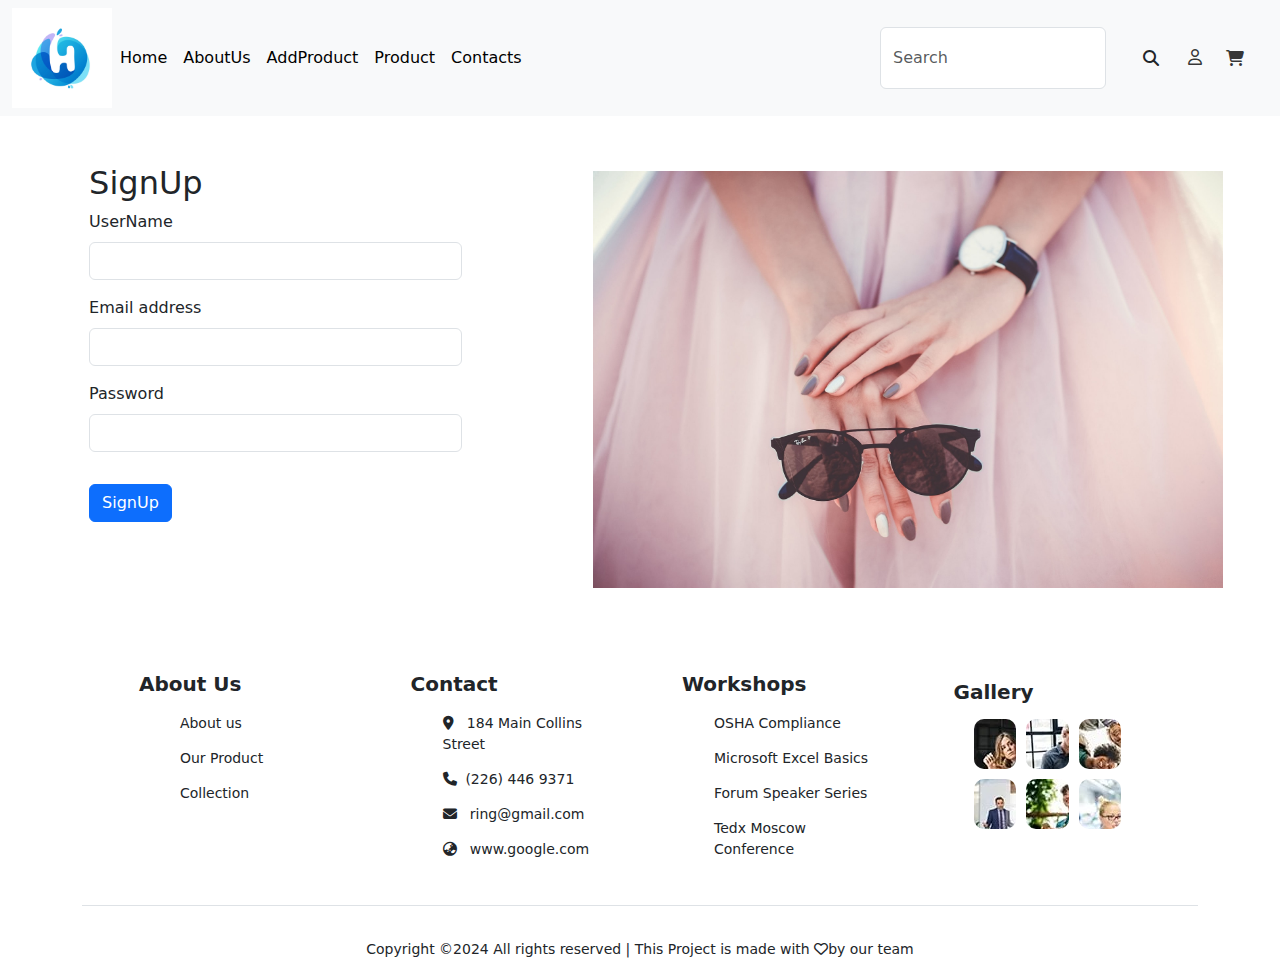
<file: pages/signup.html>
<!DOCTYPE html>
<html lang="en">

<head>
    <meta charset="UTF-8">
    <meta name="viewport" content="width=device-width, initial-scale=1.0">
    <link href="https://cdn.jsdelivr.net/npm/bootstrap@5.3.3/dist/css/bootstrap.min.css" rel="stylesheet"
        integrity="sha384-QWTKZyjpPEjISv5WaRU9OFeRpok6YctnYmDr5pNlyT2bRjXh0JMhjY6hW+ALEwIH" crossorigin="anonymous">
    <script src="https://cdn.jsdelivr.net/npm/bootstrap@5.3.3/dist/js/bootstrap.bundle.min.js"
        integrity="sha384-YvpcrYf0tY3lHB60NNkmXc5s9fDVZLESaAA55NDzOxhy9GkcIdslK1eN7N6jIeHz"
        crossorigin="anonymous"></script>
    <link rel="stylesheet" href="/css/all.min.css">
    <link rel="stylesheet" href="/css/style.css">
    <title>SignUp Page</title>
</head>

<body>
    <div id="navbar"></div>

    <!-- signup form section start -->
    <div class="row">
        <div class="col-5 form-box">
            <form id="data" class="w-75 mt-5 m-auto">
                <a href="/index.html"></a>
                <h2>SignUp</h2>
                <div class="mb-3">
                    <label for="user" class="form-label">UserName</label>
                    <input type="text" class="form-control" id="user">

                </div>
                <div class="mb-3">
                    <label for="email" class="form-label">Email address</label>
                    <input type="email" class="form-control" id="email">

                </div>
                <div class="mb-3">
                    <label for="password" class="form-label">Password</label>
                    <input type="password" class="form-control" id="password">
                </div>
                <button type="submit" class="btn btn-primary mt-3 mb-5">SignUp</button>
            </form>
        </div>
        <div class="col-7">
            <div class="signup-bg">
                <img src="/images/login.jpg" alt="">
            </div> 
        </div>
    </div>

    <!-- footer section start -->
    <div id="footer"></div>
</body>
<script type="module" src="/js/signup.js"></script>

</html>
</file>
<file: css/style.css>
.navbar .navbar-nav .nav-item .nav-link{
    text-decoration: none;
    color: #000000;
}
.navbar  form a i{
    text-decoration: none;
    color: #000000;
}
.navbar img{
    width: 100px;
    height: 100px;
    /* border-radius: %; */
}

.bckg-img{
    background-size: cover;
    background-repeat: no-repeat;
    background-position: center;

}
element.style{
    background-image: url(/images/bg_4.jpg);
}
.text .number{
    font-weight: 400;
    font-size: 30px;
    color: rgba(0, 0, 0, 0.8);;
}

.text span{
    display: block;
    font-size: 12px;
    text-transform: uppercase;
    letter-spacing: 1px;
    color: rgba(0, 0, 0, 0.5);
}


.f-counter{
     padding: 5em 0; 
}

#section-counter{
    position: relative;
    z-index: 0;
}
#section-counter::after{
    position: absolute; 
    top: 0; 
    right: 0;
    bottom: 0;
    left: 0;
    z-index: -1; 
    content: "";
     opacity: .3; 
    color: #fff;
} 

.padding-80{
    padding-bottom: 80px;
}
.carousel-inner{
    position: relative;
}
.womens{
    position: absolute;
    top: 40%;
    left: 10%;
}
.collecttion{
    position: absolute;
    top: 55%;
    left: 10%;
}
.stistify-cus{
    position: relative;
}
.heading-section{
    position: relative;
}
.heading-section h2{
    position: relative;
    font-size: 40px;
    font-weight: 600;
    color: #000000;
    margin-top: 0;
}
.heading-section p{
    margin-top: 0;
    margin-bottom: 1rem;
    color: gray;
    font-weight: 600;
}
.photo{
    display: block;
    position: relative;
    background: rgba(255, 255, 255, 0.1);
    color: rgba(0, 0, 0, 0.8);
}
.user-img{
    width: 100px;
    height: 100px;
    border-radius: 50%;
    position: relative;
    margin-top: -75px;
    background-size: cover;
    background-repeat: no-repeat;
    background-position: center center;
}
.quate{
    position: absolute;
    bottom: -10px;
    right: 0;
    width: 40px;
    height: 40px;
    background: #fff;
    border-radius: 50%;
}
.quate i{
    color: #ffa45c;;
}
.text-inf .line{
    position: relative;
    border-left: 1px solid #e6e6e6;
}
.text-inf .line::after{
    position: absolute;
    top: 50%;
    left: -2px;
    -webkit-transform: translateY(-50%);
    -ms-transform: translateY(-50%);
    transform: translateY(-50%);
    content: '';
    width: 3px;
     height: 30px;
    background: #ffa45c;
}
.pl-4{
    padding-left: 1.5rem;
}
.text-inf .name{
    font-weight: 400;
    font-size: 18px;
    margin-bottom: 0;
    color: #000000;
}
.text-inf .position{
    font-size: 12px;
    font-weight: 400;
    text-transform: uppercase;
    letter-spacing: 2px;
}

.ckeck-img{
    /* background-image: url(/images/bg_6.jpg); */
    background-size: cover;
    background-repeat: no-repeat;
    background-position: center center;
    position: relative;
    padding: 100px;
    height: 300px;
} 

.check-m{
    margin-right: 0;
    margin-left: 0;
}
.home-info{
    /* position: absolute; */
    text-transform: uppercase;
    font-size: 12px;
    letter-spacing: 3px;
    margin-bottom: 0;
    z-index: 99;
    font-weight: 300;
}
.chek-btn:hover{
 background-color: #ffa45c;
}

#boxes{
    display: flex;
    flex-wrap: wrap;
    margin-left: 100px;
    margin-right: 100px;
}



/* end navbar css */
/* about page css */
.headin-about{
    font-size: 40px;
    font-weight: 600;
    color: #000000;
}
.wrap-about{
padding-left: 3em;
}
.contact-form{
    width: 100%;
}
.card {
    height: 500px; /* The height is 400 pixels */
    width: 500px /* The width is the width of the web page */
}


*{
    padding: 0;
    margin: 0;
    box-sizing: border-box;
}
#product_data{
    margin: 30px 20px;
    height: 480px;
    padding: 25px;
    box-shadow: rgba(50, 50, 93, 0.25) 0px 50px 100px -20px, rgba(0, 0, 0, 0.3) 0px 30px 60px -30px, rgba(10, 37, 64, 0.35) 0px -2px 6px 0px inset;
    border-radius: 15px;
} 
.add-bg img{
    width: 500px;
    height: 500px;
    margin: 30px 20px;
    padding: 25px;
}
#box{
    display: flex;
    flex-wrap: wrap;
    justify-content: center;
}
.box1{
    position: relative;
    margin: auto;
    padding: 10px;
    
}
.img1{
    width: 200px;
}

.cart-img{
    width: 50px;
    height: 50px;
}
.padding-top{
    padding-top: 80px;
}

/* product banner css */

.hero-wrap {
    padding: 100px;
    background-size: cover; 
    background-position: center;
    height: 300px;
    position: relative;
}
p span{
    /* position: absolute; */
    font-size: 15px;
    letter-spacing: 3px;
    text-transform: uppercase;
    color: rgba(0, 0, 0, 0.644);
}
h1{
    /* position: absolute;   */
    font-size: 30px; 
    line-height: 1.5;
    color: #000000;
    text-transform: uppercase;
    letter-spacing: 3px;
    font-weight: 700;
}
h3{
    padding-top: 5px;
}
/* product css */
.padding{
    padding-top: 80px ; 
    position: relative;
}.container{
    max-width: 1140px;
}

.row{
    display: flex;
    flex-wrap: wrap;
    margin-left: 15px;
    margin-right: 15px;
}
ul li {
    list-style: none;
}
a{
    text-decoration: none;
    color: rgba(0, 0, 0, 0.795);
}

.sidebar-box-2{
    display: block;
    /* padding: 20px; */
    margin-bottom: 30px;
    width: 100%;
}
.sidebar-box-2
.heading{
    font-size: 20px;
    text-transform: uppercase;
}
.sidebar-box-2
.heading a{
    color: #000000;
}
.sidebar-box-2 ul{
    padding: 0;
}
.sidebar-box-2 ul li{
    font-size: 12px;
    margin-bottom: 10px;
    list-style: none;
}
.sidebar-box-2 ul li a{
    color: #000000;
}
p{
    padding: 3px;
    margin: 0;
}
.btn1{
    position: absolute;
    top:63%;
    /* left: 5; */
    right: 9%;
    padding: 5px;
    text-align: center;
    visibility: hidden;
    background-color: black;
    color: aliceblue;
    border: none;
    border-radius: 10px;
}
.box1:hover .btn1{
visibility: visible;
transform:all 0.5s;
}
.btn1:hover{
    background-color: rgb(255, 164, 92);
}
.cate1{
    display: flex;
    flex-wrap: wrap;

}

/* footer css */

.signup-bg img{
    /* background-image: url(); */
    width: 680px;
    margin: 30px 20px;
    padding: 25px;
}
.login-bg img{
    /* background-image: url(); */
    width: 680px;
    margin: 30px 20px;
    padding: 25px;
}


footer {

	padding-top: 30px;
	padding-bottom: 10px;
}

footer h2 {
	font-size: 20px;
	font-weight: 600;
	margin-bottom: 10px;
	margin-top: 7px;
}

.footer-box p {
	padding: 25px 0;
	font-size: 14px;
	letter-spacing: 1px;
}

.footer-box .icon i {
	width: 38px;
	height: 38px;
	line-height: 38px;
	border: 1px solid #5d5e8d;
	border-radius: 100%;
	margin-right: 10px;
	text-align: center;
	transition: all 0.7s;
	cursor: pointer;
}

.footer-box .icon i:hover {
	background-color: #5d5e8d;
}

.footer-box2 {
	margin: -8px 0;
	padding: 0 30px;
}

.footer-box2 h2 {
	font-size: 20px;
	font-weight: 600;
	margin-bottom: 10px;
	margin-top: 7px;
}

.footer-box2 ul li {
	padding: 7px 0;
	font-size: 14px;
	font-weight: 400;
}

.footer-box2 i {
	font-size: 14px;
}

.footer-box3 {
	margin: -8px 0;
	padding: 0 30px;
}

.footer-box3 h2 {
	font-size: 20px;
	font-weight: 600;
	margin-bottom: 10px;
	margin-top: 7px;
}

.footer-box3 ul li {
	padding: 7px 0;
	font-size: 14px;
	font-weight: 500;
}

.footer-box4 {
	padding: 0 30px;
}

.footer-box4 h2 {
	font-size: 20px;
	font-weight: 600;
	margin-bottom: 10px;
	margin-top: 7px;
}

.footer-box4 .gallery img {
	padding: 0;
	transition: all 0.3s;
	transition-duration: 500ms;
}

.footer-box4 .col-4 {
	padding: 5px;
}

.footer-box4 .footer-img-box {
	border-radius: 10px;
	overflow: hidden;
	height: 50px;
}

.border-bottom {
	padding-bottom: 30px;
	border-bottom: 1px solid #5d5e8d;
}

.copyright p {
	font-size: 14px;
	text-align: center;
}

.copyright {
	padding-top: 30px;
}

footer .padding-100 {
	padding-bottom: -100px;
}
</file>
